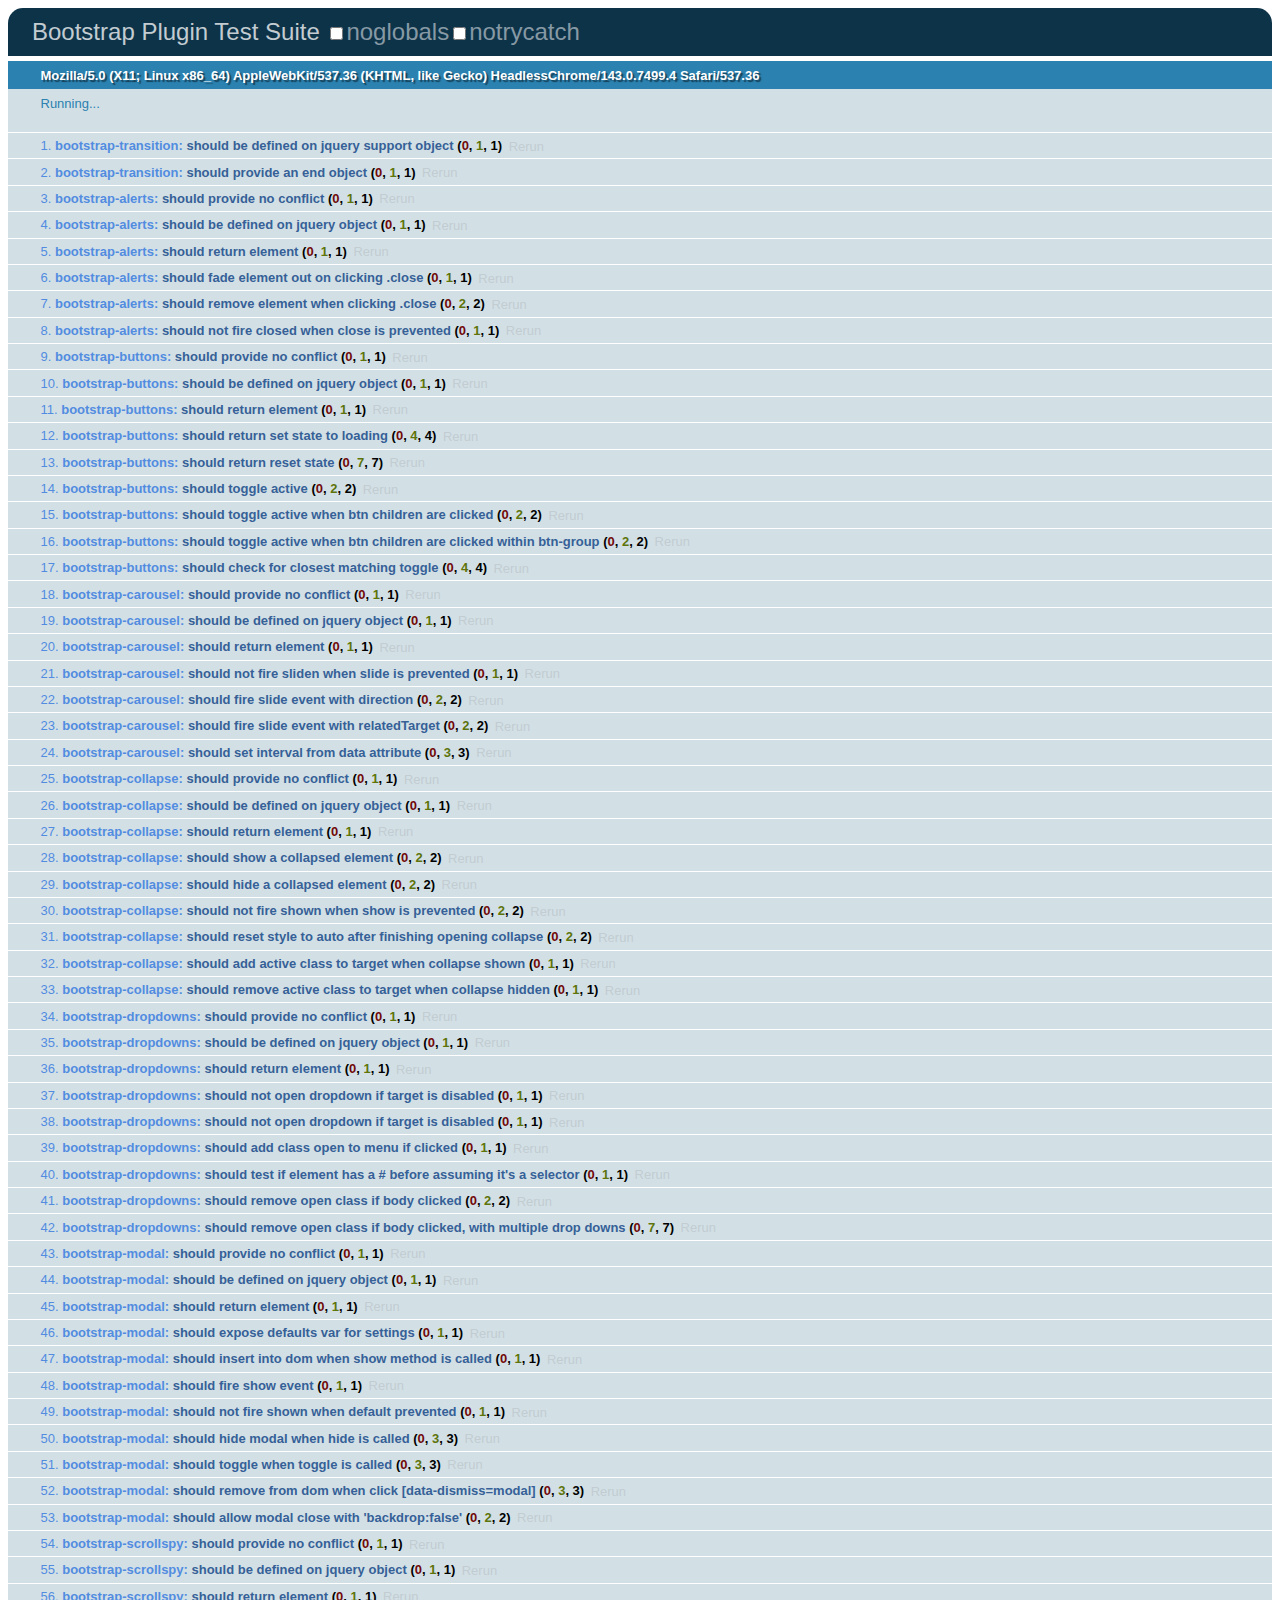
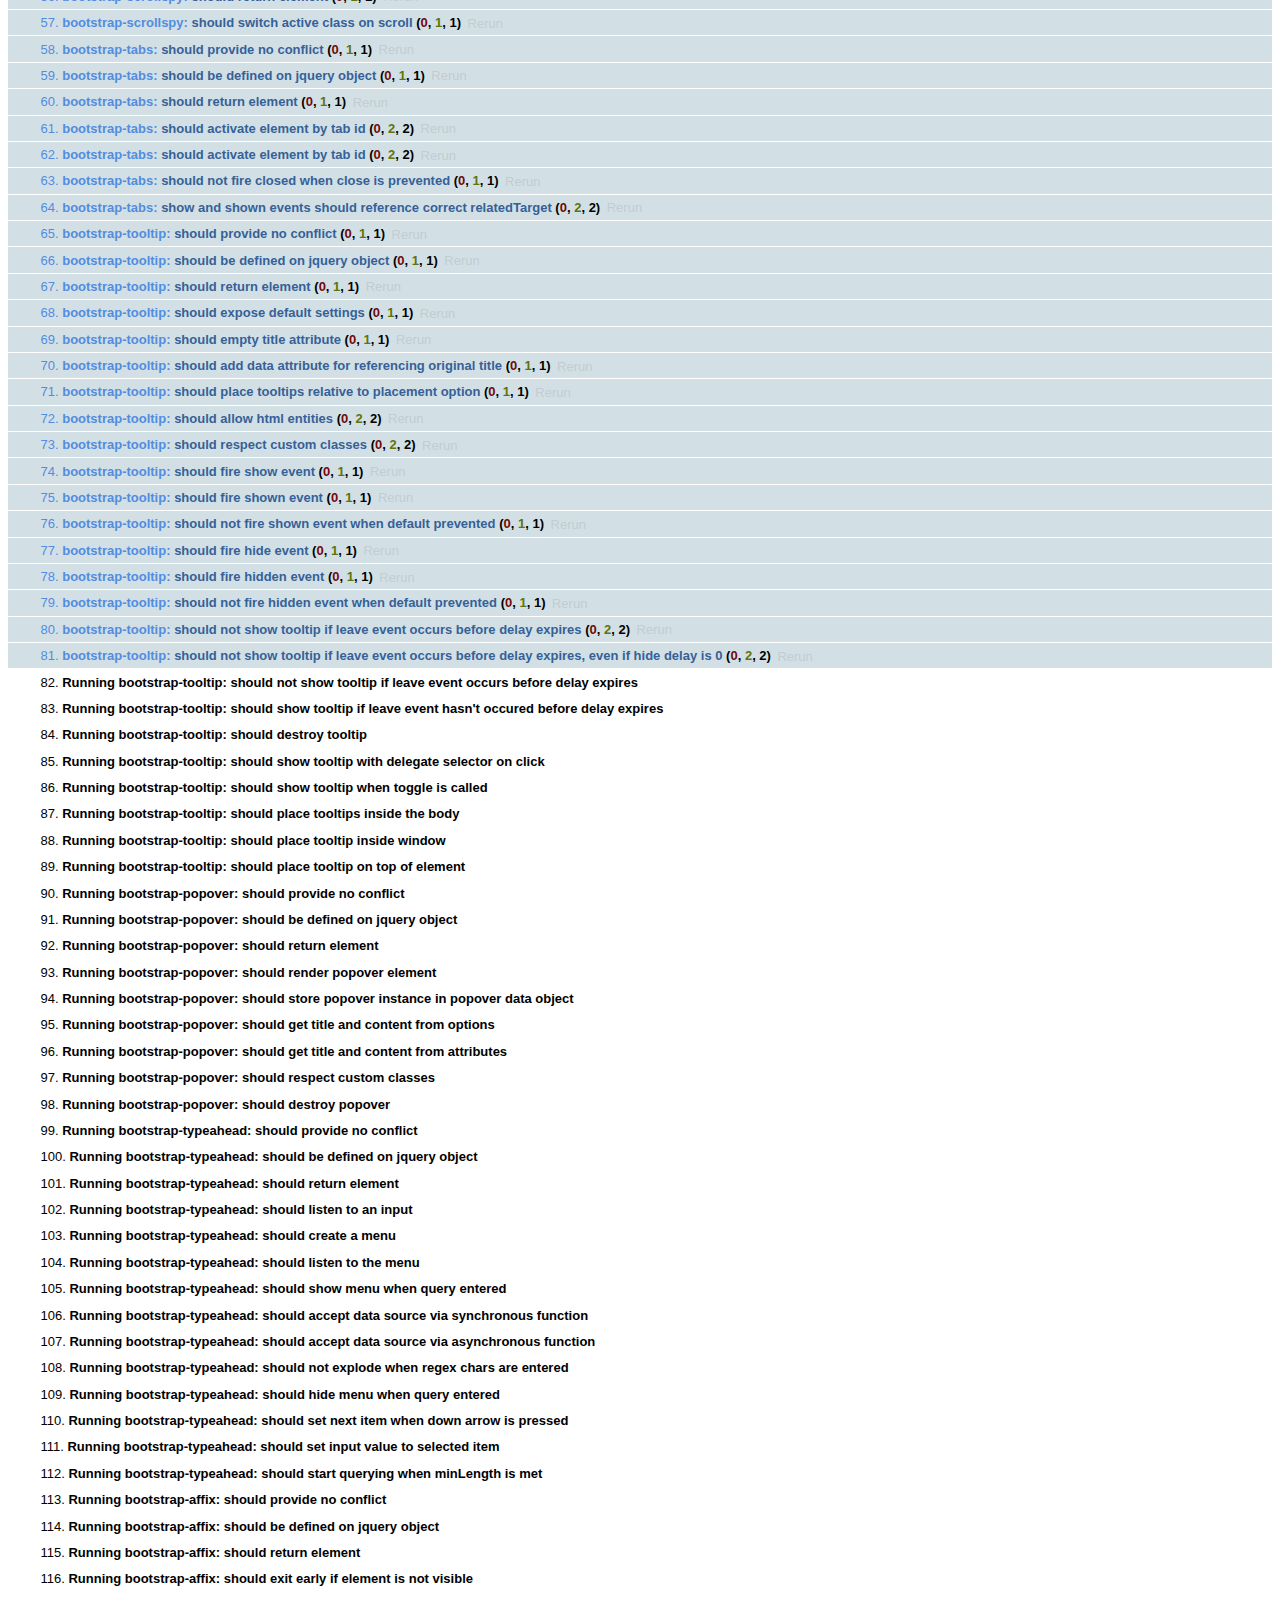
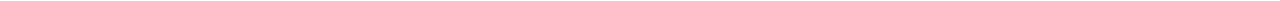
<file: js/tests/index.html>
<!DOCTYPE HTML>
<html>
<head>
  <title>Bootstrap Plugin Test Suite</title>

  <!-- jquery -->
  <!--<script src="http://code.jquery.com/jquery-1.7.min.js"></script>-->
  <script src="vendor/jquery.js"></script>

  <!-- qunit -->
  <link rel="stylesheet" href="vendor/qunit.css" type="text/css" media="screen" />
  <script src="vendor/qunit.js"></script>

  <!-- phantomjs logging script-->
  <script src="unit/bootstrap-phantom.js"></script>

  <!--  plugin sources -->
  <script src="../../js/bootstrap-transition.js"></script>
  <script src="../../js/bootstrap-alert.js"></script>
  <script src="../../js/bootstrap-button.js"></script>
  <script src="../../js/bootstrap-carousel.js"></script>
  <script src="../../js/bootstrap-collapse.js"></script>
  <script src="../../js/bootstrap-dropdown.js"></script>
  <script src="../../js/bootstrap-modal.js"></script>
  <script src="../../js/bootstrap-scrollspy.js"></script>
  <script src="../../js/bootstrap-tab.js"></script>
  <script src="../../js/bootstrap-tooltip.js"></script>
  <script src="../../js/bootstrap-popover.js"></script>
  <script src="../../js/bootstrap-typeahead.js"></script>
  <script src="../../js/bootstrap-affix.js"></script>

  <!-- unit tests -->
  <script src="unit/bootstrap-transition.js"></script>
  <script src="unit/bootstrap-alert.js"></script>
  <script src="unit/bootstrap-button.js"></script>
  <script src="unit/bootstrap-carousel.js"></script>
  <script src="unit/bootstrap-collapse.js"></script>
  <script src="unit/bootstrap-dropdown.js"></script>
  <script src="unit/bootstrap-modal.js"></script>
  <script src="unit/bootstrap-scrollspy.js"></script>
  <script src="unit/bootstrap-tab.js"></script>
  <script src="unit/bootstrap-tooltip.js"></script>
  <script src="unit/bootstrap-popover.js"></script>
  <script src="unit/bootstrap-typeahead.js"></script>
  <script src="unit/bootstrap-affix.js"></script>
</head>
<body>
  <div>
    <h1 id="qunit-header">Bootstrap Plugin Test Suite</h1>
    <h2 id="qunit-banner"></h2>
    <h2 id="qunit-userAgent"></h2>
    <ol id="qunit-tests"></ol>
    <div id="qunit-fixture"></div>
  </div>
</body>
</html>
</file>
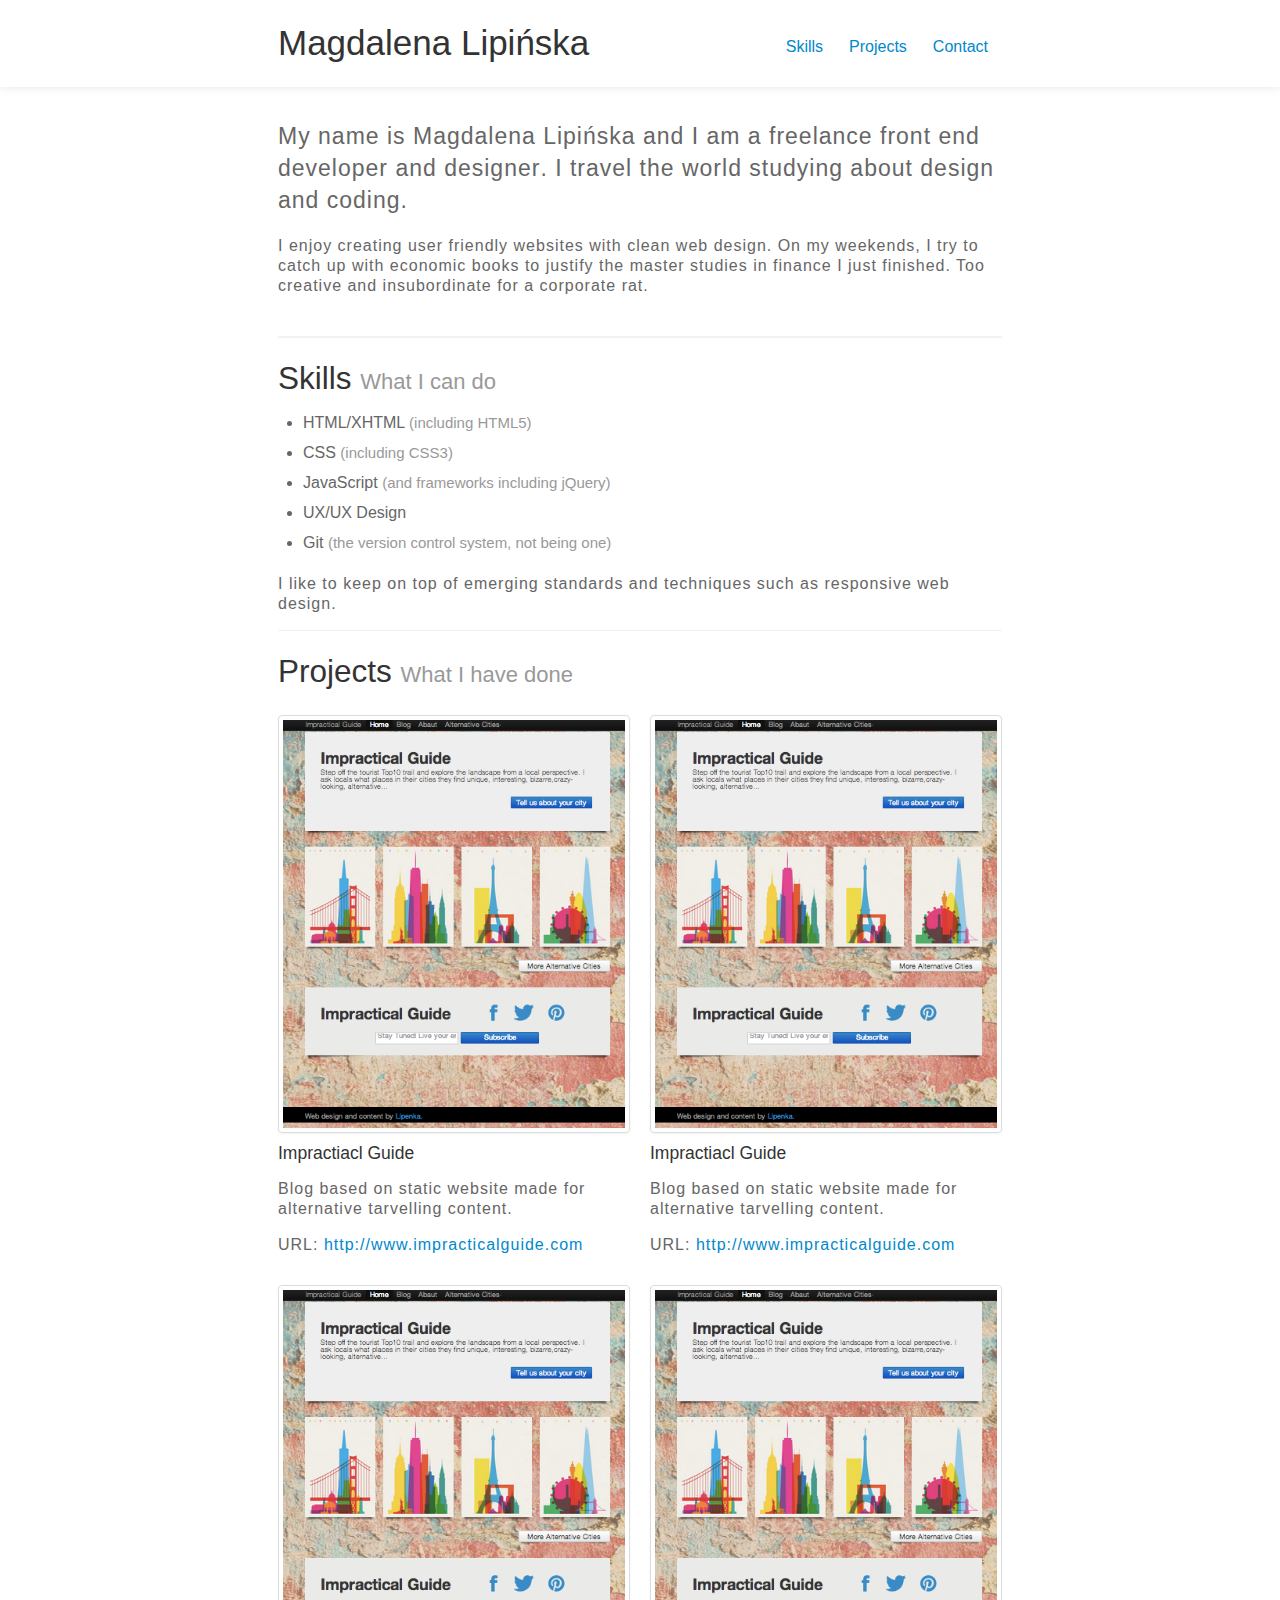
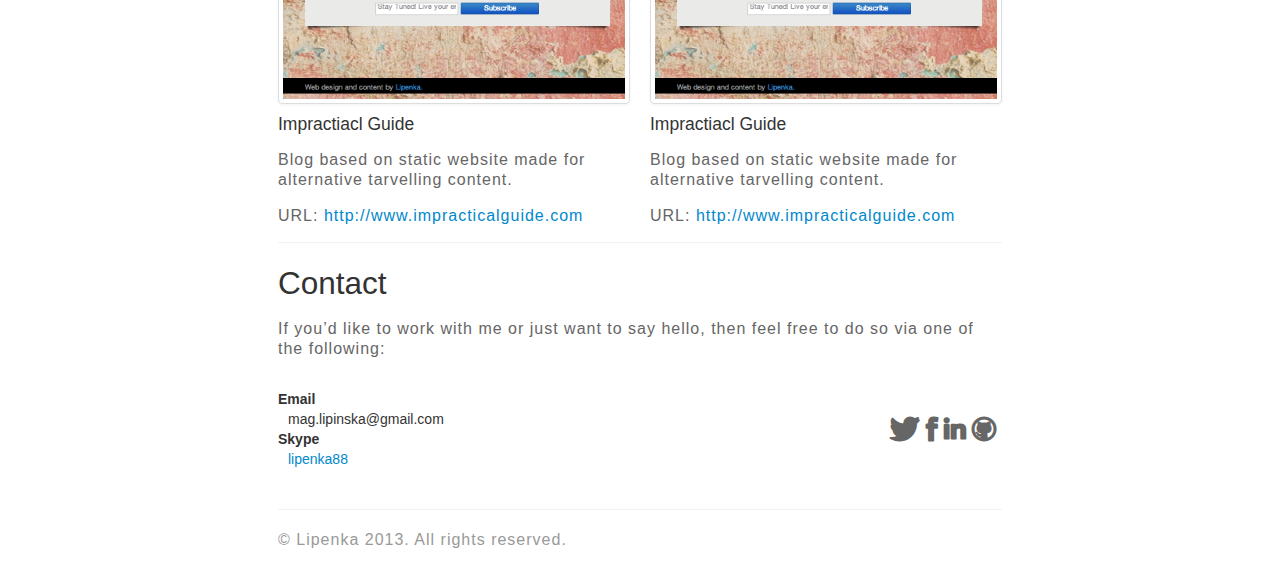
<file: portfolio.html>
<html>
  <head>
    <link type="text/css" rel="stylesheet" href="css/bootstrap/bootstrap.css"/>
    <link type="text/css" rel="stylesheet" href="css/bootstrap/bootstrap-responsive.css"/>
    <link type="text/css" rel="stylesheet" href="css/font-awesome.css">
    <link type="text/css" rel="stylesheet" href="css/portfolio.css"/>
   
    <!--
    <script src="js/bootstrap.js"></script>
    <script src="js/bootstrap-dropdown.js"></script>
    <script src="js/bootstrap-collapse.js"></script>
    <script src="js/bootstrap-affix.js"></script>
    <script src="js/bootstrap-button.js"></script>
    <script src="js/bootstrap-carousel.js"></script>
    <script src="js/bootstrap-transition.js"></script>
    <script src="js/bootstrap-alert.js"></script>
    <script src="js/bootstrap-modal.js"></script>
    <script src="js/bootstrap-dropdown.js"></script>
    <script src="js/bootstrap-scrollspy.js"></script>
    <script src="js/bootstrap-tab.js"></script>
    <script src="js/bootstrap-tooltip.js"></script>
    <script src="js/bootstrap-popover.js"></script>
    <script src="js/bootstrap-button.js"></script>
    <script src="js/bootstrap-collapse.js"></script>
    <script src="js/bootstrap-carousel.js"></script>
    <script src="js/bootstrap-typeahead.js"></script>
    -->

    <title>Magdalena Lipi&#324;ska Portfolio</title>
  </head>

  <body>

    <header class="clearfix" role="banner" id="header">
      <div class="container ">
        <h1 class="brand">Magdalena Lipi&#324;ska</h1>
           <nav role="navigation">
             <ul class="nav nav-pills">
            <li><a href="#skills">Skills</a></li>
            <li><a href="#projects">Projects</a></li>
            <li><a href="#contact">Contact</a></li>
          </ul>
        </nav>
      </div>
    </header>


<div class = "container">
 <div id ="content" role="main">
    <section id="intro">
          <p class="lead">My name is Magdalena Lipi&#324;ska and I am a freelance <strong> front end developer and designer</strong>. I travel the world studying about design and coding.</p>
          <p>I enjoy creating user friendly websites with clean web design. On my weekends, I try to catch up with economic books to justify the master studies in finance I just finished. Too creative and insubordinate for a corporate rat. </p>
        </section>
   <div class="divider"></div>
       
       <section id="skills">
          <h2>Skills <small>What I can do</small></h2>
          <ul>
            <li>HTML/XHTML <small class="muted">(including HTML5)</small></li>
            <li>CSS <small class="muted">(including CSS3)</small></li>
            <li>JavaScript <small class="muted">(and frameworks including jQuery)</small></li>
            <li>UX/UX Design</li>
            <li>Git <small class="muted">(the version control system, not being one)</small></li>

          </ul>
          <p>I like to keep on top of emerging standards and techniques such as <strong>responsive web design</strong>.</p>
     </section>
     <section id="projects">
          <h2>Projects <small>What I have done</small></h2>
          <div class="row">
            <article class="project span6">
              <figure>
                <span class="thumbnail">
                  <img src="img/impracticalguide.png" alt="Impractical Guide" />
                </span>
                <figcaption class="caption">
                  <h4>Impractiacl Guide</h4>
                  <p>Blog based on static website made for alternative tarvelling content.</p>
                  <p><strong>URL:</strong> <a href="#" rel="external">http://www.impracticalguide.com</a></p>
                </figcaption>
              </figure>
            </article>
            <article class="project span6">
              <figure>
                <span class="thumbnail">
                  <img src="img/impracticalguide.png" alt="Impractical Guide" />
                </span>
                <figcaption class="caption">
                  <h4>Impractiacl Guide</h4>
                  <p>Blog based on static website made for alternative tarvelling content.</p>
                  <p><strong>URL:</strong> <a href="#" rel="external">http://www.impracticalguide.com</a></p>
                </figcaption>
              </figure>
            </article>
            <article class="project span6">
              <figure>
                <span class="thumbnail">
                  <img src="img/impracticalguide.png" alt="Impractical Guide" />
                </span>
                <figcaption class="caption">
                  <h4>Impractiacl Guide</h4>
                  <p>Blog based on static website made for alternative tarvelling content.</p>
                  <p><strong>URL:</strong> <a href="#" rel="external">http://www.impracticalguide.com</a></p>
                </figcaption>
              </figure>
            </article>
            <article class="project span6">
              <figure>
                <span class="thumbnail">
                  <img src="img/impracticalguide.png" alt="Impractical Guide" />
                </span>
                <figcaption class="caption">
                  <h4>Impractiacl Guide</h4>
                  <p>Blog based on static website made for alternative tarvelling content.</p>
                  <p><strong>URL:</strong> <a href="#" rel="external">http://www.impracticalguide.com</a></p>
                </figcaption>
              </figure>
            </article>  
          </div>
        </section>

        <section id="contact">
          <h2>Contact</h2>
          <p>If you&rsquo;d like to work with me or just want to say hello, then feel free to do so via one of the following:</p>
          <div class="row">
            <div class="span6">
              <dl>
                <dt>Email</dt>
                <dd>mag.lipinska@gmail.com</dd>
                <dt>Skype</dt>
                <dd><a href="skype:lipenka88">lipenka88</a></dd>
              </dl>
            </div>
            <div class="span6">
              <ul class="social">
                <li class="icon-twitter icon-2x"><a href="http://twitter.com/lippenka"</a>
                <li class="icon-facebook icon-2x"><a href="https://www.facebook.com/mag.lipinska"</a>
                <li class="icon-linkedin icon-2x"><a href="pl.linkedin.com/pub/magdalena-lipi&#324;ska/14/404/8b7/"</a>
                <li class="icon-github icon-2x"><a href="https://github.com/lipenka" </a>
              </ul>
            </div>
          </div>
        </section>
        

      

<footer role="contentinfo">
        <p>&copy; Lipenka 2013. All rights reserved.</p>
      </footer>
    </div>


      
 </div>
         
   </div>

    </div>
 </div>
</div>


 </body>
</file>
<file: css/portfolio.css>
/*@font-face {
    font-family: 'thin';
    src: url('../font/Exo-Thin.otf');
}

body {
font-family: 'thin', serif;
}*/

#header[role="banner"] {
background-color: rgba(255,255,255,0.5);
background-image: -webkit-linear-gradient(white, rgba(255,255,255,0.5));
padding: 0px;
box-shadow: 0 0 10px rgba(0,0,0,0.1);
margin-top: -45px;

}


.clearfix:before, .clearfix:after {
display: table;
content: "";
line-height: 0;
}


.container {
max-width: 724px;
}

.container:before, .container:after {
display: table;
content: "";
line-height: 0;
}

#header[role="banner"] nav {
float: right;
margin-top: 30px;
}



#header[role="banner"] .brand {
float: left;
font-family: 'Helvetica', sans-serif;
font-weight: 500;
}

h1 {
display: block;
font-size: 2.5em;
-webkit-margin-before: 0.67em;
-webkit-margin-after: 0.67em;
-webkit-margin-start: 0px;
-webkit-margin-end: 0px;
font-weight: bold;
font-family: 'thin', serif;
}

.brand {
	width = 100px;
}

.lead {
color: #666;
font-size: 23px;
line-height: 32px;
}

strong {
font-weight: 400;
}


p {
display: block;
-webkit-margin-before: 1em;
-webkit-margin-after: 1em;
-webkit-margin-start: 0px;
-webkit-margin-end: 0px;
font-weight: normal;
letter-spacing: 1px;
color: #666;
font-size: 16px;
line-height: 20px;
font-weight: 200;
}

li {
 font-size: 16px;
 line-height: 30px;
 color: #666;
}

li .muted {
	 font-size: 15px;
}

h2 small {
	font-size: 22px;
}


#content > section {
margin-top: 0px;
padding-top: 10px;
border-top: 1px solid #f2f2f2;
}
#content > section:first-child {
border-top: none;
}



div {
display: block;
}

.divider {
margin-top: 40px;
padding: 0;
border-top: 1px solid #f2f2f2;

}

.divider p {
text-align: center;
display: block;
margin: 0 auto;
margin-top: -15px;
}

figure {
display: block;
-webkit-margin-before: 1em;
-webkit-margin-after: 1em;
-webkit-margin-start: 40px;
-webkit-margin-end: 40px;
margin-left: 0;
margin-right: 0;
}
figure {
margin-left: 0;
margin-right: 0;
}

#projects .project:nth-child(odd) {
clear: both;
}
.span6 {
width: 352px;
}

[class*="span"] {
float: left;
min-height: 1px;
margin-left: 20px;
}

.row {
margin-left: -20px;
}

ul.social {
  margin-top: 40px;
  float:right;
}

ul.social li {
  display: inline-block;
  margin: 0 6px 0px 0;
  font-weight: bold;
}

ul.social li a {
  font-size: 12px;
  text-decoration: none;
}


footer[role="contentinfo"] {
margin-top: 20px;
padding: 20px 0;
border-top: 1px solid #f2f2f2;
}

footer[role="contentinfo"] p {
color: #999;
margin: 0;
}

a img {
zoom: 1;
-webkit-transition: opacity 0.2s linear;
-moz-transition: opacity 0.2s linear;
transition: opacity 0.2s linear;
}

a:hover img {
filter: alpha(opacity=60);
opacity: .60;

}

a img {
max-width: 100%;
height: auto;
}

a:hover {
color: #444;
}

.span12 {
  width: 100%;
}

#experience .company-name {
	font-size:18px;
	font-weight:400;
}
</file>
<file: js/tests/vendor/qunit.css>
/**
 * QUnit - A JavaScript Unit Testing Framework
 *
 * http://docs.jquery.com/QUnit
 *
 * Copyright (c) 2012 John Resig, Jörn Zaefferer
 * Dual licensed under the MIT (MIT-LICENSE.txt)
 * or GPL (GPL-LICENSE.txt) licenses.
 */

/** Font Family and Sizes */

#qunit-tests, #qunit-header, #qunit-banner, #qunit-testrunner-toolbar, #qunit-userAgent, #qunit-testresult {
	font-family: "Helvetica Neue Light", "HelveticaNeue-Light", "Helvetica Neue", Calibri, Helvetica, Arial, sans-serif;
}

#qunit-testrunner-toolbar, #qunit-userAgent, #qunit-testresult, #qunit-tests li { font-size: small; }
#qunit-tests { font-size: smaller; }


/** Resets */

#qunit-tests, #qunit-tests ol, #qunit-header, #qunit-banner, #qunit-userAgent, #qunit-testresult {
	margin: 0;
	padding: 0;
}


/** Header */

#qunit-header {
	padding: 0.5em 0 0.5em 1em;

	color: #8699a4;
	background-color: #0d3349;

	font-size: 1.5em;
	line-height: 1em;
	font-weight: normal;

	border-radius: 15px 15px 0 0;
	-moz-border-radius: 15px 15px 0 0;
	-webkit-border-top-right-radius: 15px;
	-webkit-border-top-left-radius: 15px;
}

#qunit-header a {
	text-decoration: none;
	color: #c2ccd1;
}

#qunit-header a:hover,
#qunit-header a:focus {
	color: #fff;
}

#qunit-banner {
	height: 5px;
}

#qunit-testrunner-toolbar {
	padding: 0.5em 0 0.5em 2em;
	color: #5E740B;
	background-color: #eee;
}

#qunit-userAgent {
	padding: 0.5em 0 0.5em 2.5em;
	background-color: #2b81af;
	color: #fff;
	text-shadow: rgba(0, 0, 0, 0.5) 2px 2px 1px;
}


/** Tests: Pass/Fail */

#qunit-tests {
	list-style-position: inside;
}

#qunit-tests li {
	padding: 0.4em 0.5em 0.4em 2.5em;
	border-bottom: 1px solid #fff;
	list-style-position: inside;
}

#qunit-tests.hidepass li.pass, #qunit-tests.hidepass li.running  {
	display: none;
}

#qunit-tests li strong {
	cursor: pointer;
}

#qunit-tests li a {
	padding: 0.5em;
	color: #c2ccd1;
	text-decoration: none;
}
#qunit-tests li a:hover,
#qunit-tests li a:focus {
	color: #000;
}

#qunit-tests ol {
	margin-top: 0.5em;
	padding: 0.5em;

	background-color: #fff;

	border-radius: 15px;
	-moz-border-radius: 15px;
	-webkit-border-radius: 15px;

	box-shadow: inset 0px 2px 13px #999;
	-moz-box-shadow: inset 0px 2px 13px #999;
	-webkit-box-shadow: inset 0px 2px 13px #999;
}

#qunit-tests table {
	border-collapse: collapse;
	margin-top: .2em;
}

#qunit-tests th {
	text-align: right;
	vertical-align: top;
	padding: 0 .5em 0 0;
}

#qunit-tests td {
	vertical-align: top;
}

#qunit-tests pre {
	margin: 0;
	white-space: pre-wrap;
	word-wrap: break-word;
}

#qunit-tests del {
	background-color: #e0f2be;
	color: #374e0c;
	text-decoration: none;
}

#qunit-tests ins {
	background-color: #ffcaca;
	color: #500;
	text-decoration: none;
}

/*** Test Counts */

#qunit-tests b.counts                       { color: black; }
#qunit-tests b.passed                       { color: #5E740B; }
#qunit-tests b.failed                       { color: #710909; }

#qunit-tests li li {
	margin: 0.5em;
	padding: 0.4em 0.5em 0.4em 0.5em;
	background-color: #fff;
	border-bottom: none;
	list-style-position: inside;
}

/*** Passing Styles */

#qunit-tests li li.pass {
	color: #5E740B;
	background-color: #fff;
	border-left: 26px solid #C6E746;
}

#qunit-tests .pass                          { color: #528CE0; background-color: #D2E0E6; }
#qunit-tests .pass .test-name               { color: #366097; }

#qunit-tests .pass .test-actual,
#qunit-tests .pass .test-expected           { color: #999999; }

#qunit-banner.qunit-pass                    { background-color: #C6E746; }

/*** Failing Styles */

#qunit-tests li li.fail {
	color: #710909;
	background-color: #fff;
	border-left: 26px solid #EE5757;
	white-space: pre;
}

#qunit-tests > li:last-child {
	border-radius: 0 0 15px 15px;
	-moz-border-radius: 0 0 15px 15px;
	-webkit-border-bottom-right-radius: 15px;
	-webkit-border-bottom-left-radius: 15px;
}

#qunit-tests .fail                          { color: #000000; background-color: #EE5757; }
#qunit-tests .fail .test-name,
#qunit-tests .fail .module-name             { color: #000000; }

#qunit-tests .fail .test-actual             { color: #EE5757; }
#qunit-tests .fail .test-expected           { color: green;   }

#qunit-banner.qunit-fail                    { background-color: #EE5757; }


/** Result */

#qunit-testresult {
	padding: 0.5em 0.5em 0.5em 2.5em;

	color: #2b81af;
	background-color: #D2E0E6;

	border-bottom: 1px solid white;
}

/** Fixture */

#qunit-fixture {
	position: absolute;
	top: -10000px;
	left: -10000px;
}

/** Runoff */

#qunit-fixture {
  display:none;
}
</file>
